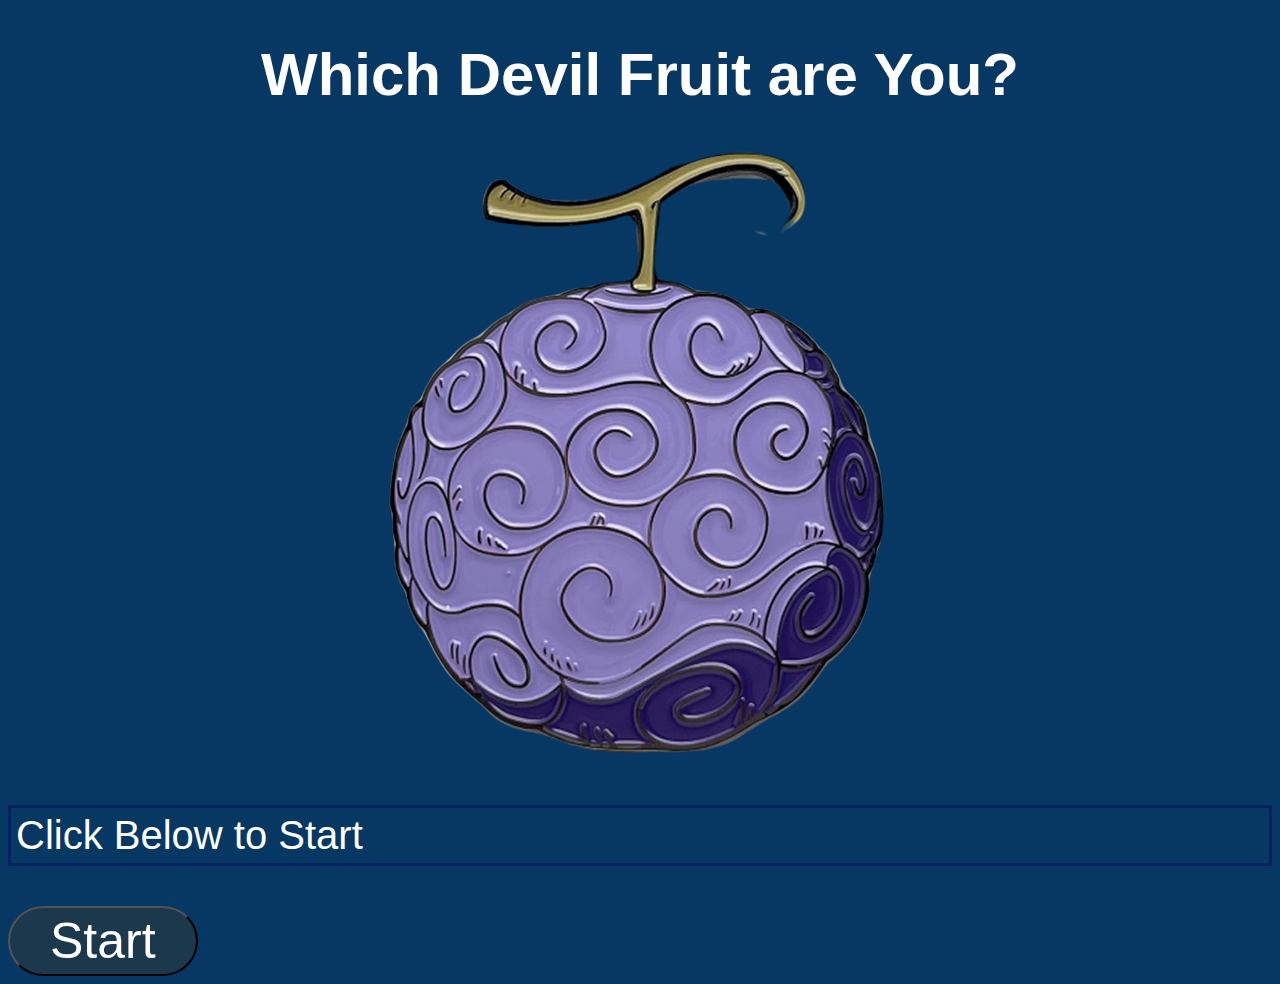
<file: index.html>
<!DOCTYPE html>
<html lang="en">
  <head>
    <meta charset="UTF-8" />
    <meta name="viewport" content="width=device-width, initial-scale=1.0" />
    <title>Unit 4 Project</title>
    <link rel="stylesheet" href="styles.css" type="text/css" />
    <script defer src="script.js"></script>
  </head>
  <body>
    <h1> Which Devil Fruit are You?</h1> 
  <div class="main"> 
  <img src="gomu.png">
  <p>Click Below to Start</p>
  <button class="start">Start</button>
  </div>

  <div class="question-one">
    <img src="mera.png">
    <p> Where would you prefer to go for fun?</p>
  <button class="option-one-one">DownTown</button>
  <button class="option-one-two">Restaurant</button>
  <button class="option-one-three">Nature</button>
  <button class="option-one-four">Home</button>
</div>

<div class="question-two">
  <img src="Moku.png">
  <p> Out of the military branches below, which one would you join?</p>
<button class="option-two-one">Army</button>
<button class="option-two-two">Marine</button>
<button class="option-two-three">Navy</button>
<button class="option-two-four">Airforce</button>
</div>

<div class="question-three">
  <img src="mera.png">
  <p> When making decisions, what do you tend to rely on the most?</p>
<button class="option-three-one">Intuition</button>
<button class="option-three-two">Experience</button>
<button class="option-three-three">Instinct</button>
<button class="option-three-four">Others</button>
</div>

<div class="question-four">
  <img src="gomu.png">
  <p> What's your favorite kind of food?</p>
<button class="option-four-one">Fruit</button>
<button class="option-four-two">Vegetable</button>
<button class="option-four-three">Protein</button>
<button class="option-four-four">Grain</button>
</div>

<div class="question-five">
  <img src="uo.png">
  <p> What's the greatest anime of all time?</p>
<button class="option-five-one">One Piece</button>
<button class="option-five-two">Dragon Ball</button>
<button class="option-five-three">Attack on titan</button>
<button class="option-five-four">Other</button>
</div>

<div class="result-one">
  <img src="Moku.png">
  <p> You are the moku moku no mi/smoke smoke fruit. It is a Logia-type Devil Fruit that allows the user to create, control, and transform into smoke at will, making the user a Smoke Human </p>
</div>

<div class="result-two">
  <img src="gomu.png">
  <p> You are the gomu gomu no mi/gum gum fruit. It is a Paramecia-type Devil Fruit that grants the user's body the properties of rubber, effectively making them a Rubber Human </p>
</div>

<div class="result-three">
  <img src="mera.png">
  <p> You are the mera mera no mi/flame flame fruit. It is a Logia-type Devil Fruit that allows the user to create, control, and transform into fire at will. </p>
</div>

<div class="result-four">
  <img src="uo.png">
  <p> You are the uo uo no mi/fish fish fruit. It is a Mythical Zoan-type Devil Fruit that allows its user to transform into a hybrid and full Azure Dragon at will. </p>
</div>

  </body>
</html>
</file>
<file: styles.css>
.question-one {
  display: none;
}

.question-two {
  display: none;
}

.question-three {
  display: none;
}

.question-four {
  display: none;
}

.question-five {
  display: none;
}

.result-one {
  display: none;
}

.result-two {
  display: none;
}

.result-three {
  display: none;
}

.result-four {
  display: none;
}


body {
    background: #073763ff
  }

  h1 {
    font-family: Impact, Haettenschweiler, 'Arial Narrow Bold', sans-serif, Times, serif;
    color: #ffffff;
    text-align: center;
    font-size: 60px;
    justify-content: center;
    align-self: center;
  
  }
  
  p {
    border: 3px solid #02215f;
    font-family: Impact, Haettenschweiler, 'Arial Narrow Bold', sans-serif;
    color: #ffffff;
    font-size: 40px;
    padding: 5px;
  }


  img {
    display: flex;
    justify-content: start;
    margin: 0 auto;
    width: 40%;
    height: auto;
  }
  
  button {
    background: #1c384d;
    color: white;
    font-family: Impact, Haettenschweiler, 'Arial Narrow Bold', sans-serif;
    font-size: 50px;
    border-radius: 50px;
    text-align: center;
    padding: 4px 40px 4px 40px;
  }
</file>
